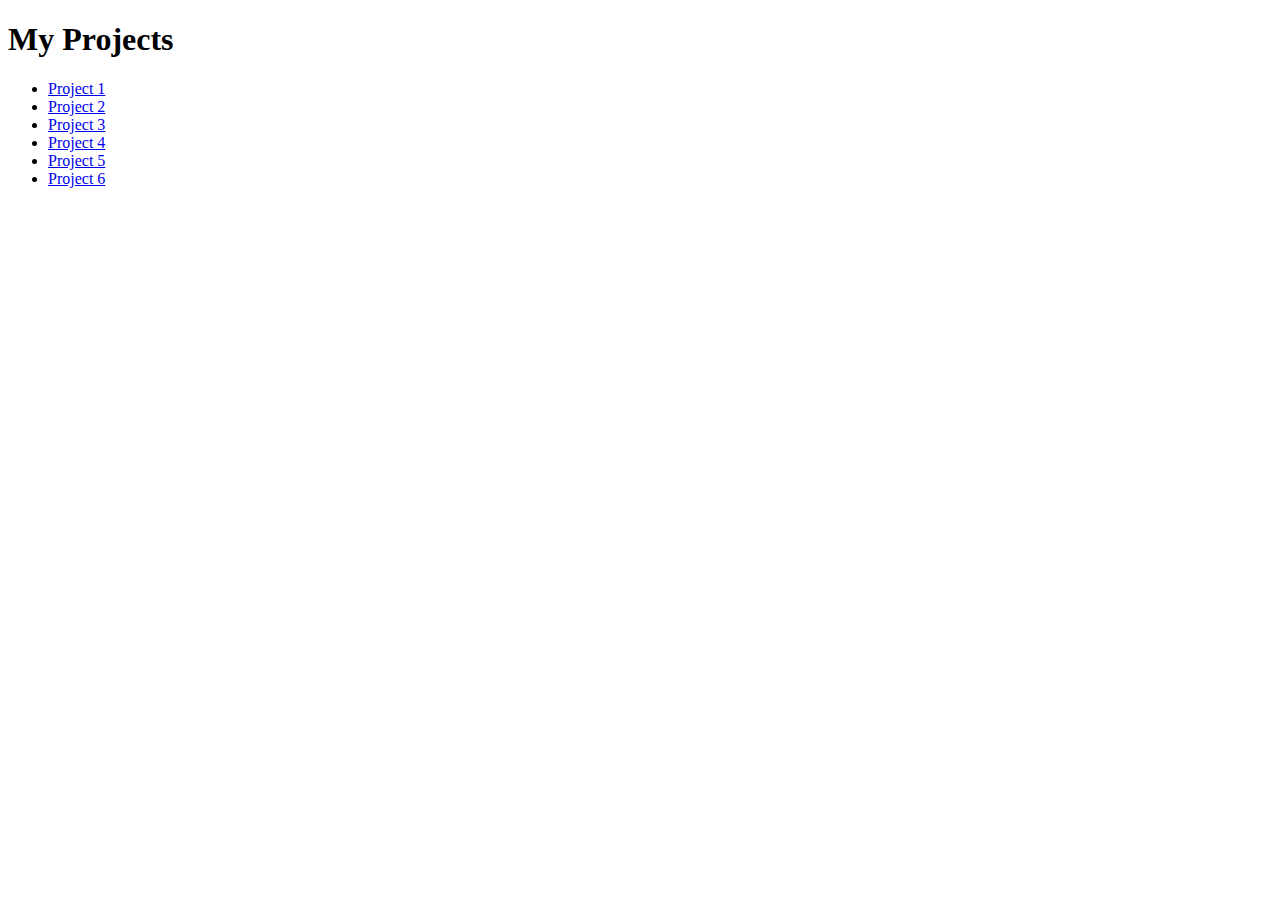
<file: index.html>
<!DOCTYPE html>
<html lang="en">
<head>
    <meta charset="UTF-8">
    <meta name="viewport" content="width=device-width, initial-scale=1.0">
    <title>My Projects</title>
</head>
<body>
    <h1>My Projects</h1>
    <ul>
        <li><a href="Project 1/index.html">Project 1</a></li>
        <li><a href="Project 2/index.html">Project 2</a></li>
        <li><a href="Project 3/index.html">Project 3</a></li>
        <li><a href="Project 4/index.html">Project 4</a></li>
        <li><a href="Project 5/index.html">Project 5</a></li>
        <li><a href="Project 6/index.html">Project 6</a></li>
    </ul>
</body>
</html>
</file>
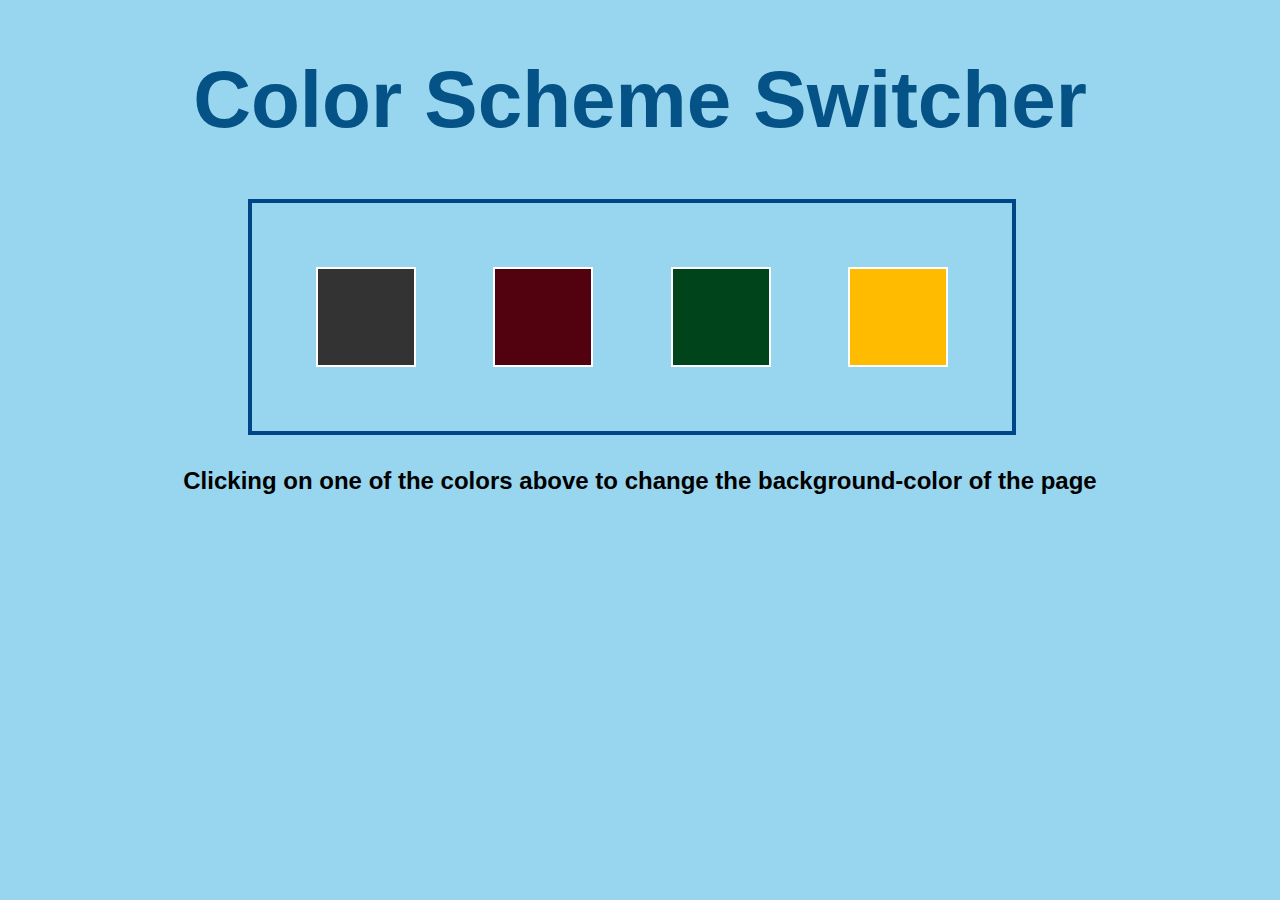
<file: Project 1/index.html>
<!DOCTYPE html>
<html lang="en">
<head>
    <meta charset="UTF-8">
    <meta name="viewport" content="width=device-width, initial-scale=1.0">
    <title>Document</title>
    <style>
        body{
            font-size: 1rem;
            font-family: sans-serif;
            text-align: center;
            background-color: rgb(152, 213, 238);
            
        }
        #container{
            justify-content: space-between;
            display: flex;
            border:4px solid rgb(0, 69, 134);
            padding:4rem;
            width: 50%;
            margin-left: 15rem; 
            margin-bottom: 2rem;
        }
        #grey{
            height: 6rem;
            width: 6rem;
            background-color: rgb(51, 51, 51);
            border: 2px solid rgb(255, 255, 255);
        }
        #pink{
            height: 6rem;
            width: 6rem;
            background-color: rgb(82, 1, 15);
            border: 2px solid rgb(255, 255, 255);
        }
        #blue{
            height: 6rem;
            width: 6rem;
            background-color: rgb(0, 68, 28);
            border: 2px solid rgb(255, 255, 255);
        }
        #yellow{
            height: 6rem;
            width: 6rem;
            background-color: rgb(255, 187, 0);
            border: 2px solid rgb(255, 255, 255);
        }
        h1{
            color:rgb(4, 82, 134);
            font-size: 5rem;
        }
        
    </style>
</head>
<body>
    <h1>Color Scheme Switcher</h1>
    <div id = "container">
        <div id="grey" class="btn"></div>
        <div id="pink" class="btn"></div>
        <div id="blue" class="btn"></div>
        <div id="yellow" class="btn"></div>
    </div>
    <h2> Clicking on one of the colors above to change the background-color of the page</h2>
    <script src="script.js"></script>
</body>
</html>
</file>
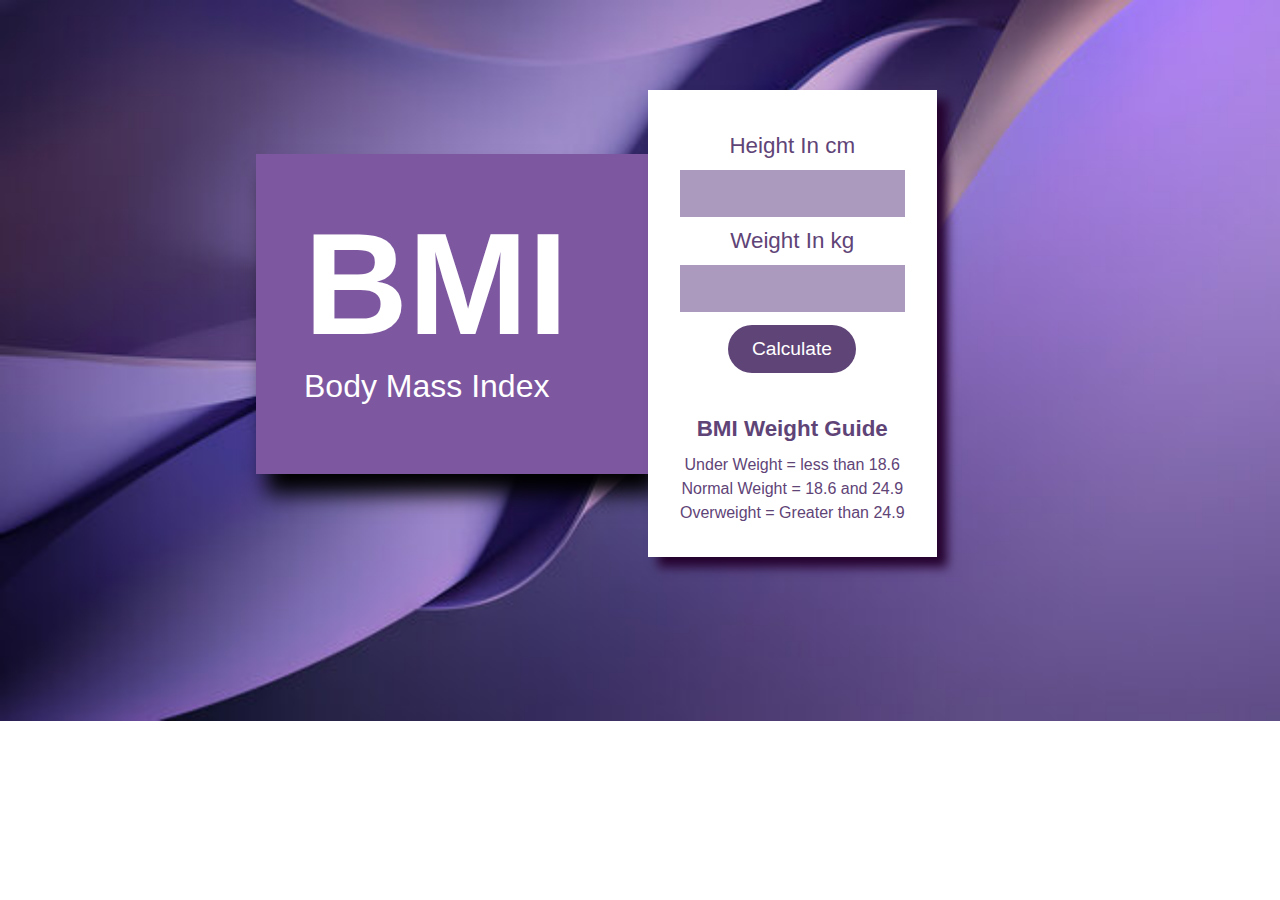
<file: Project 2/index.html>
<!DOCTYPE html>
<html lang="en">
<head>
    <meta charset="UTF-8">
    <meta name="viewport" content="width=device-width, initial-scale=1.0">
    <title>Document</title>
    <link rel="stylesheet" href="style.css">
</head>
<body>
    <div id="left">
        <h1>BMI</h1>
        <p>Body Mass Index</p>
    </div>
    <div id="right">
        <label for="">Height In cm</label>
        <input type="number" id="height">
        <label for="">Weight In kg</label>
        <input type="number" id="weight">
        <a href="">Calculate</a>
        <div id="result"></div>
        <div id="BMI-weight-guide">
            <h4>BMI Weight Guide</h4>
            <p>Under Weight = less than 18.6</p>
            <p>Normal Weight = 18.6 and 24.9</p>
            <p>Overweight = Greater than 24.9</p>
        </div>
    </div>

   <script src="script.js"></script>
</body>
</html>
</file>
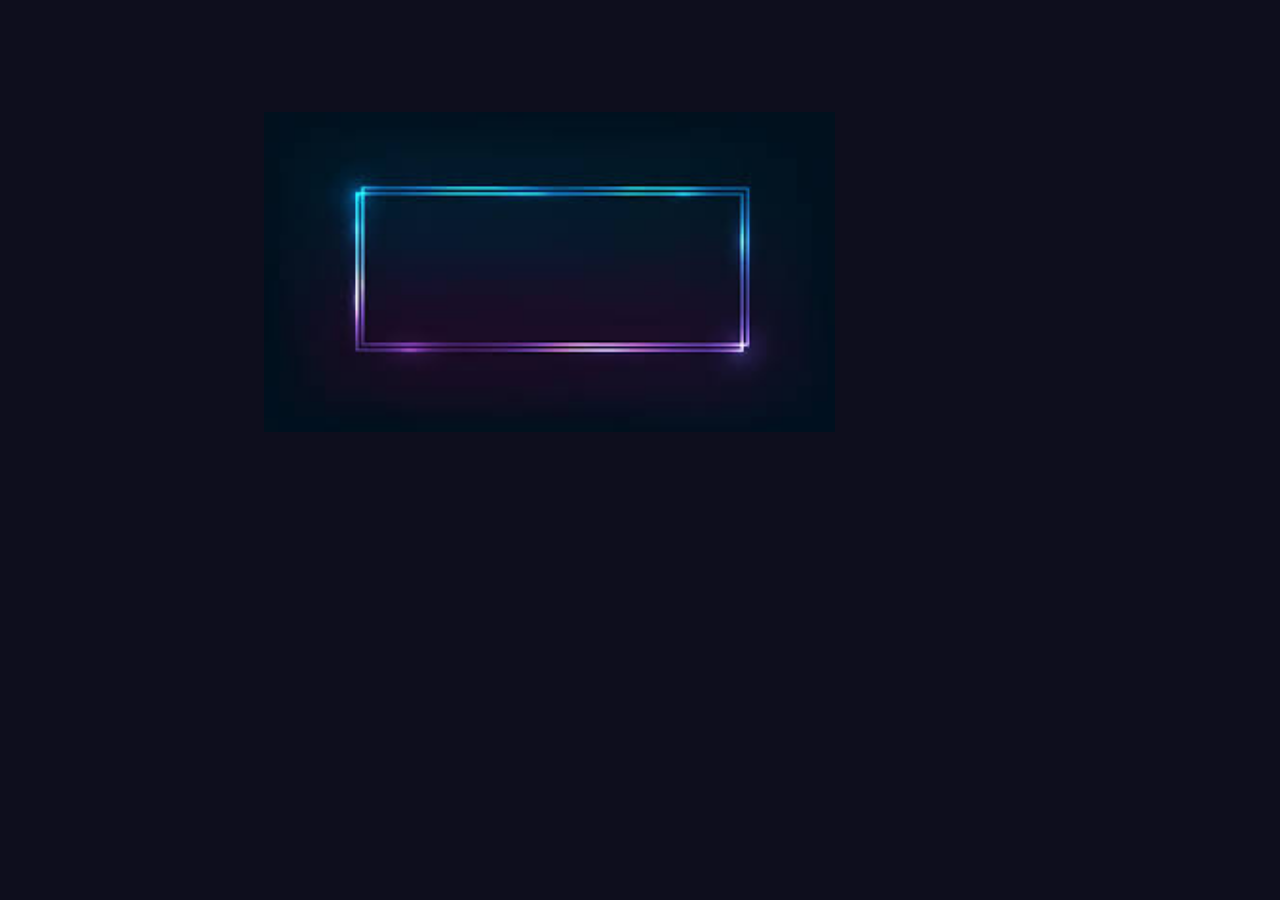
<file: Project 3/index.html>
<!DOCTYPE html>
<html lang="en">
<head>
    <meta charset="UTF-8">
    <meta name="viewport" content="width=device-width, initial-scale=1.0">
    <title>Document</title>
    <link rel="stylesheet" href="style.css">
</head>
<body>
    <div id="clock"></div>
    <script src="script.js"></script>
</body>
</html>
</file>
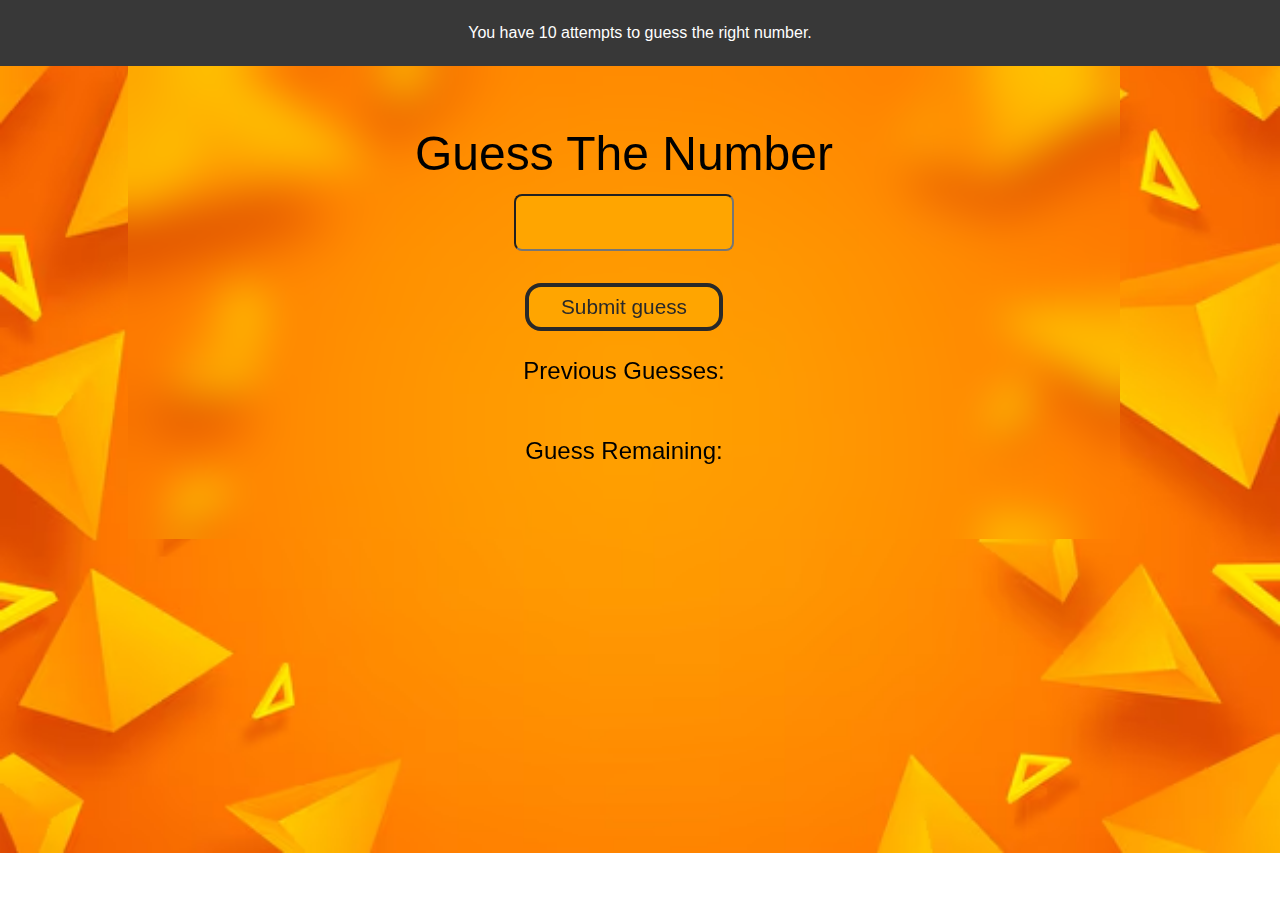
<file: Project 4/index.html>
<!DOCTYPE html>
<html lang="en">
<head>
    <meta charset="UTF-8">
    <meta name="viewport" content="width=device-width, initial-scale=1.0">
    <title>Document</title>
    <link rel="stylesheet" href="style.css">
</head>
<body>
    <p id="bar">You have 10 attempts to guess the right number.</p>
    <div class="guessNum"> 
        <label for="guessField" id="heading">Guess The Number</label>
        <input type="number" id="guessField">
        <input type="submit" id="subt" value="Submit guess">
        <div class="result">
            <p>Previous Guesses: <span id="guesses"></span></p>
            <p>Guess Remaining: <span id="lastResult"></span></p>
            <p class="lowOrHigh"></p>
        </div>
    </div>
    <script src="script.js"></script>
</body>
</html>
</file>
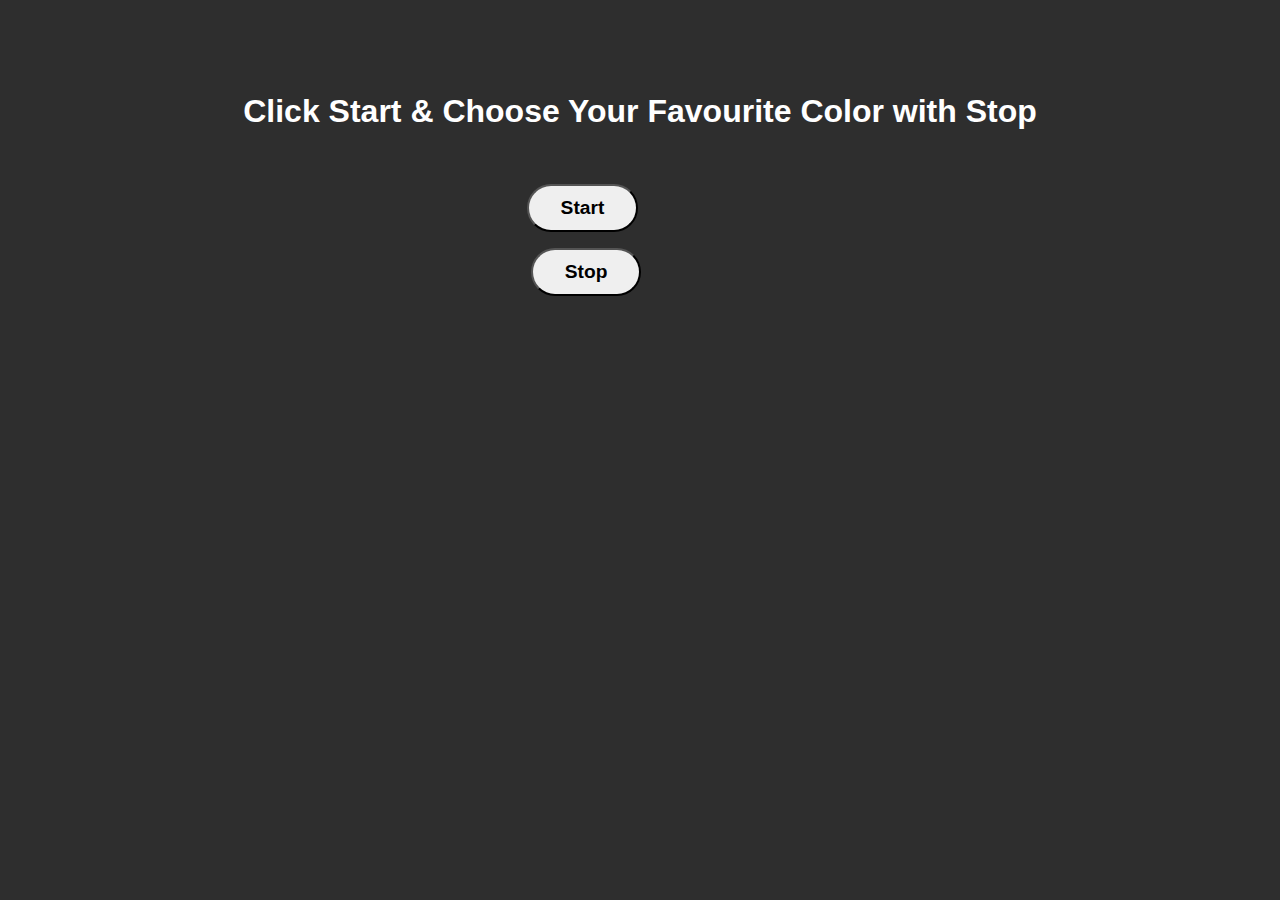
<file: Project 5/index.html>
<!DOCTYPE html>
<html lang="en">
<head>
    <meta charset="UTF-8">
    <meta name="viewport" content="width=device-width, initial-scale=1.0">
    <title>KeyBoard Check</title>
    <link rel="stylesheet" href="style.css">
</head>
<body>
    <div class="main">
        <h1>Click Start & Choose Your Favourite Color with Stop</h1> 
        <button id="start">Start</button>
        <button id="stop">Stop</button>
    </div>
   <script src="script.js"></script>
</body>
</html>
</file>
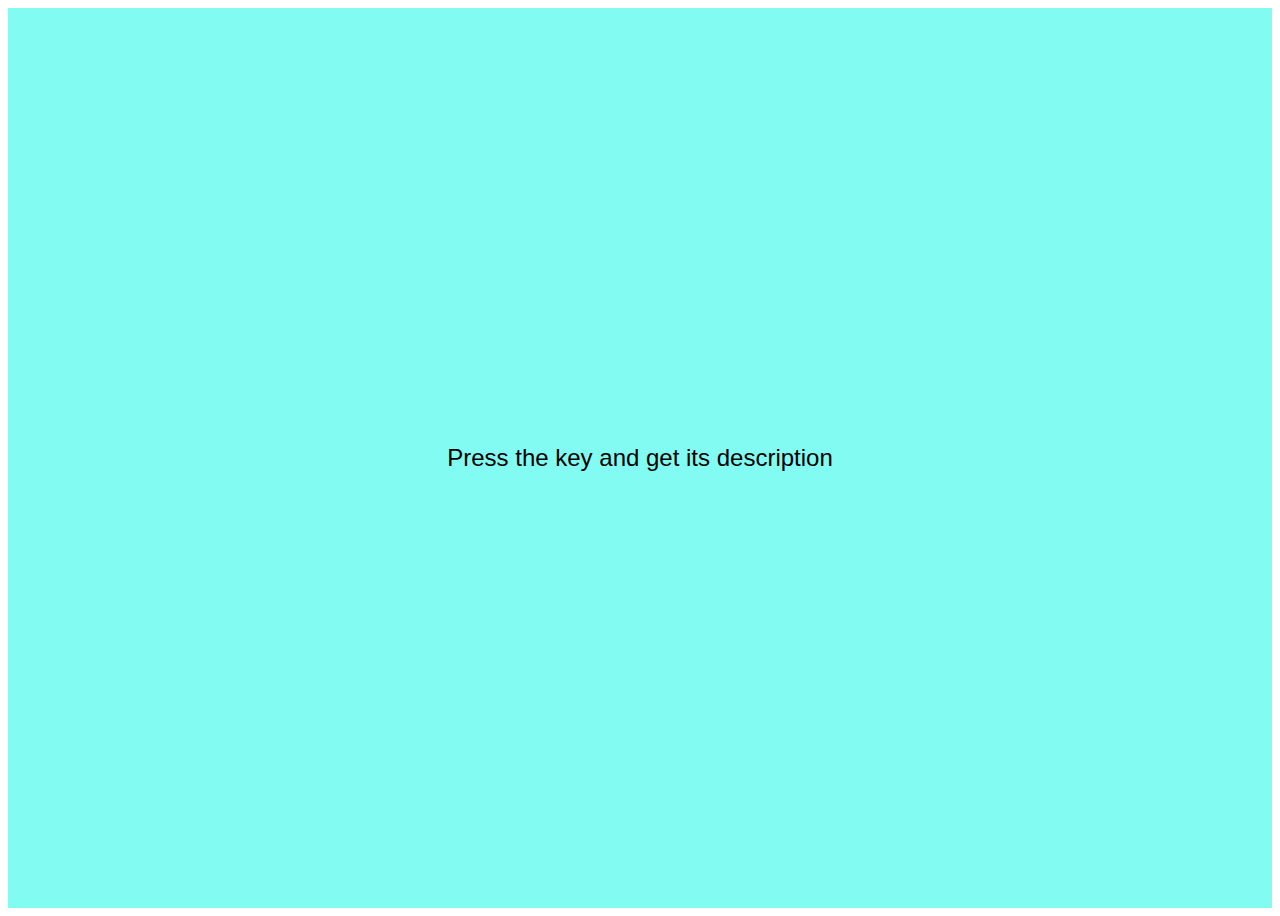
<file: Project 6/index.html>
<!DOCTYPE html>
<html lang="en">
<head>
    <meta charset="UTF-8">
    <meta name="viewport" content="width=device-width, initial-scale=1.0">
    <title>Unlimited Colors</title>
    <link rel="stylesheet" href="style.css">
</head>
<body>
    <div class="project">
        <div id="insert">
            <div class="key">Press the key and get its description</div>
        </div>
    </div>
    <script src="scripts.js"></script>
</body>
</html>
</file>
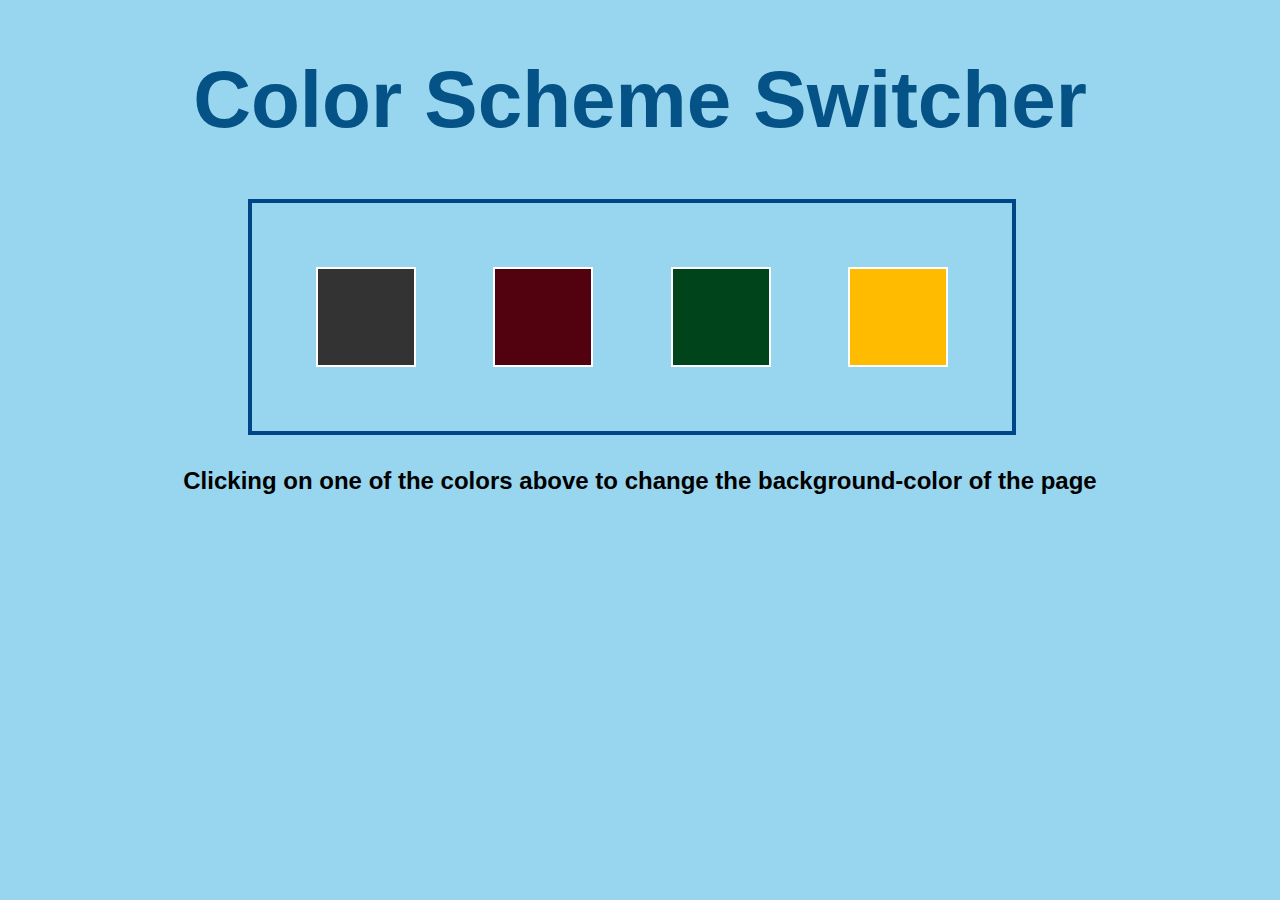
<file: Project1/index.html>
<!DOCTYPE html>
<html lang="en">
<head>
    <meta charset="UTF-8">
    <meta name="viewport" content="width=device-width, initial-scale=1.0">
    <title>Document</title>
    <style>
        body{
            font-size: 1rem;
            font-family: sans-serif;
            text-align: center;
            background-color: rgb(152, 213, 238);
            
        }
        #container{
            justify-content: space-between;
            display: flex;
            border:4px solid rgb(0, 69, 134);
            padding:4rem;
            width: 50%;
            margin-left: 15rem; 
            margin-bottom: 2rem;
        }
        #grey{
            height: 6rem;
            width: 6rem;
            background-color: rgb(51, 51, 51);
            border: 2px solid rgb(255, 255, 255);
        }
        #pink{
            height: 6rem;
            width: 6rem;
            background-color: rgb(82, 1, 15);
            border: 2px solid rgb(255, 255, 255);
        }
        #blue{
            height: 6rem;
            width: 6rem;
            background-color: rgb(0, 68, 28);
            border: 2px solid rgb(255, 255, 255);
        }
        #yellow{
            height: 6rem;
            width: 6rem;
            background-color: rgb(255, 187, 0);
            border: 2px solid rgb(255, 255, 255);
        }
        h1{
            color:rgb(4, 82, 134);
            font-size: 5rem;
        }
        
    </style>
</head>
<body>
    <h1>Color Scheme Switcher</h1>
    <div id = "container">
        <div id="grey" class="btn"></div>
        <div id="pink" class="btn"></div>
        <div id="blue" class="btn"></div>
        <div id="yellow" class="btn"></div>
    </div>
    <h2> Clicking on one of the colors above to change the background-color of the page</h2>
    <script src="script.js"></script>
</body>
</html>
</file>
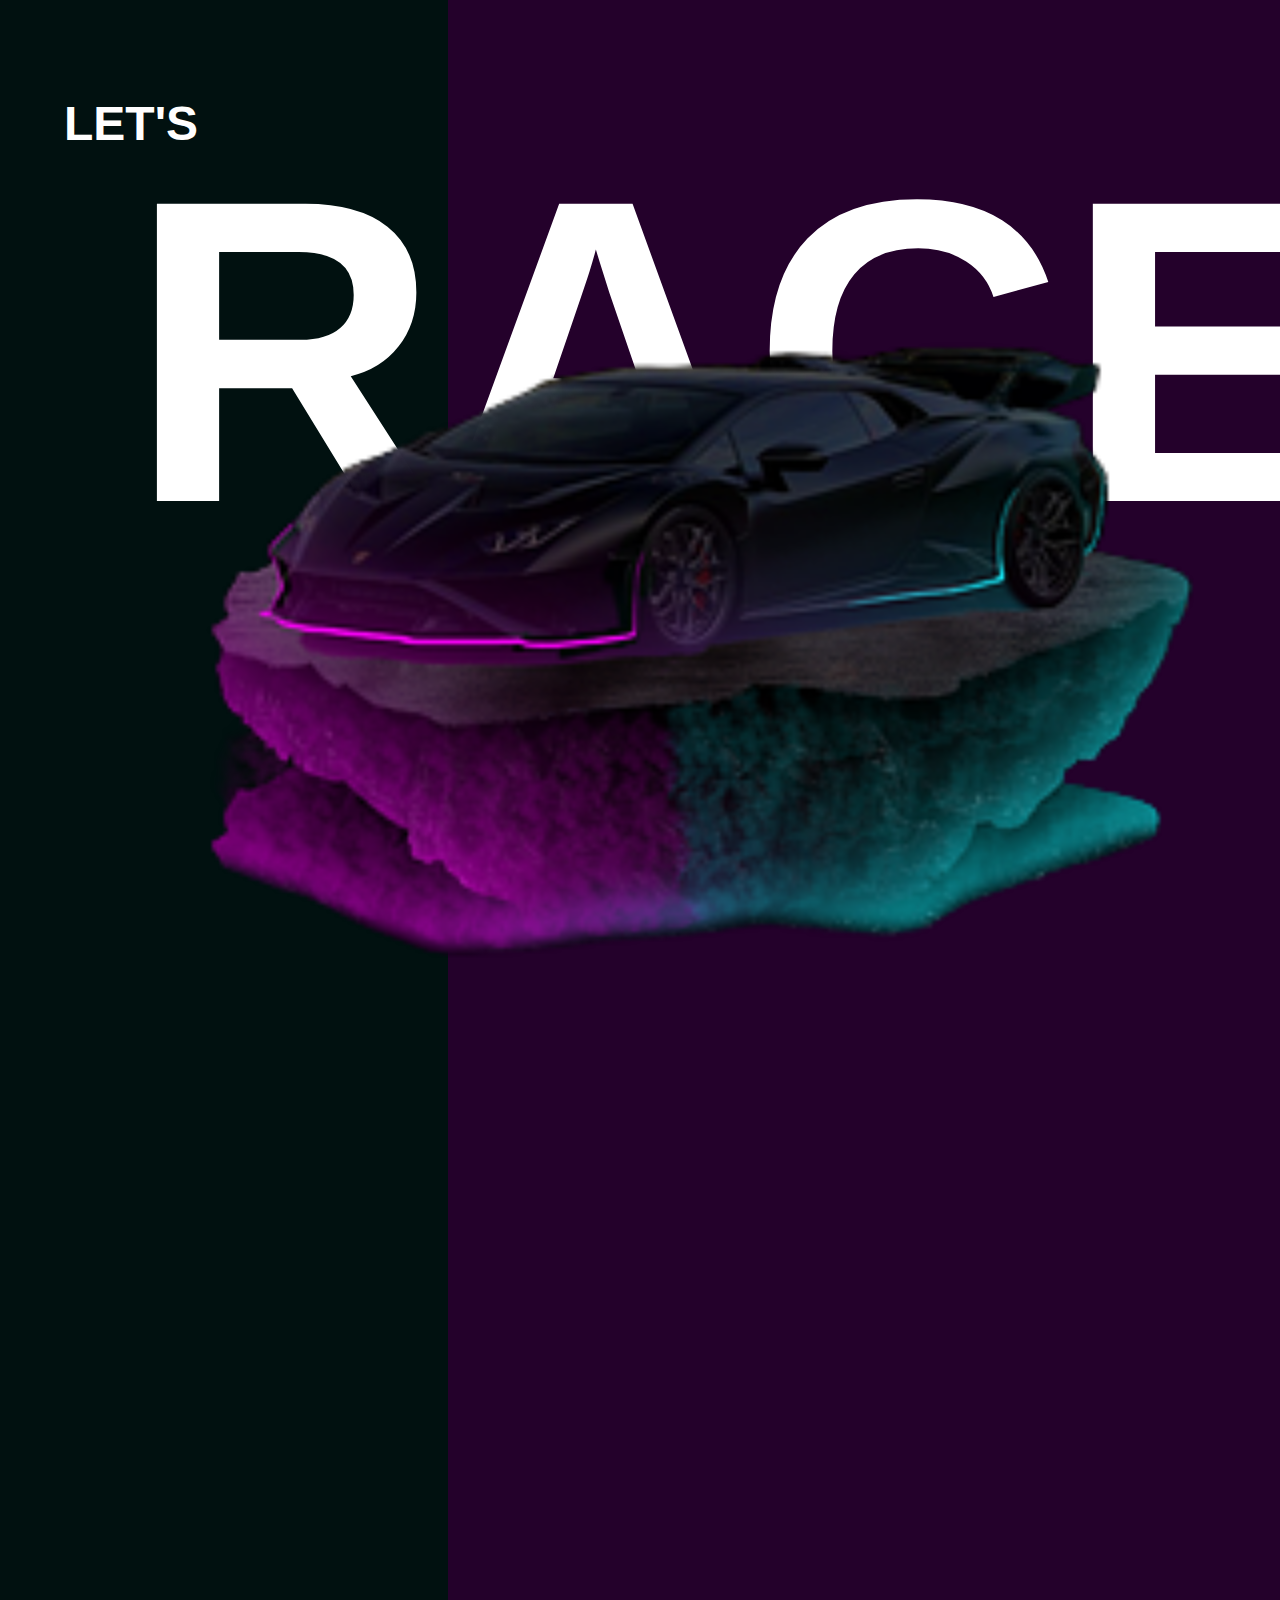
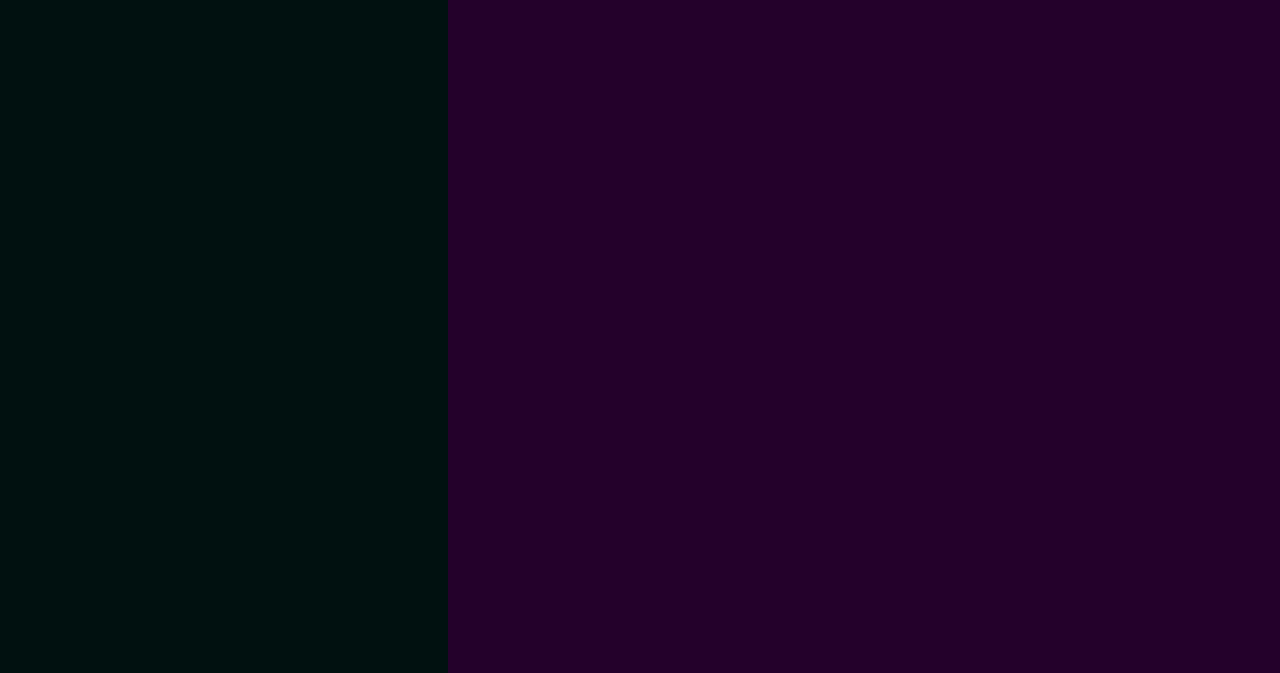
<file: Project 1/black.html>
<!DOCTYPE html>
<html lang="en">
<head>
    <meta charset="UTF-8">
    <meta name="viewport" content="width=device-width, initial-scale=1.0">
    <title>Document</title>
    <style>
        body{
            padding: 0;
            margin:0;
            display: flex; 
            overflow: hidden;
        }
        #left{
            width:35%;
            background-color: rgb(1, 17, 16);
        }
        #right{
            width:65%;
            background-color: rgb(36, 1, 43);
        }
        #blackCar{
            height: 60rem;
            position: relative;
            top:-35vw;
            right:5rem;
        }
        h1{
            font-family: sans-serif;
            padding: 4rem;
            font-size: 3rem;
            color:rgb(255, 255, 255)
        }
        h2{
            font-family:'Lucida Sans', 'Lucida Sans Regular', 'Lucida Grande', 'Lucida Sans Unicode', Geneva, Verdana, sans-serif, 'Gill Sans MT', Calibri, 'Trebuchet MS', sans-serif, 'Arial Narrow', Arial, sans-serif;
            font-size: 27rem;
            color:rgb(255, 255, 255);
            position: relative;
            right:25vw ;
            top:-20vw;
            
        }
    </style>
</head>
<body>
    <div id="left">
        <h1>LET'S</h1>
    </div>
    <div id="right">
        <h2>RACE<img id="blackCar" src="file.png" alt=""></h2>
        
    </div>
</body>
</html>
</file>
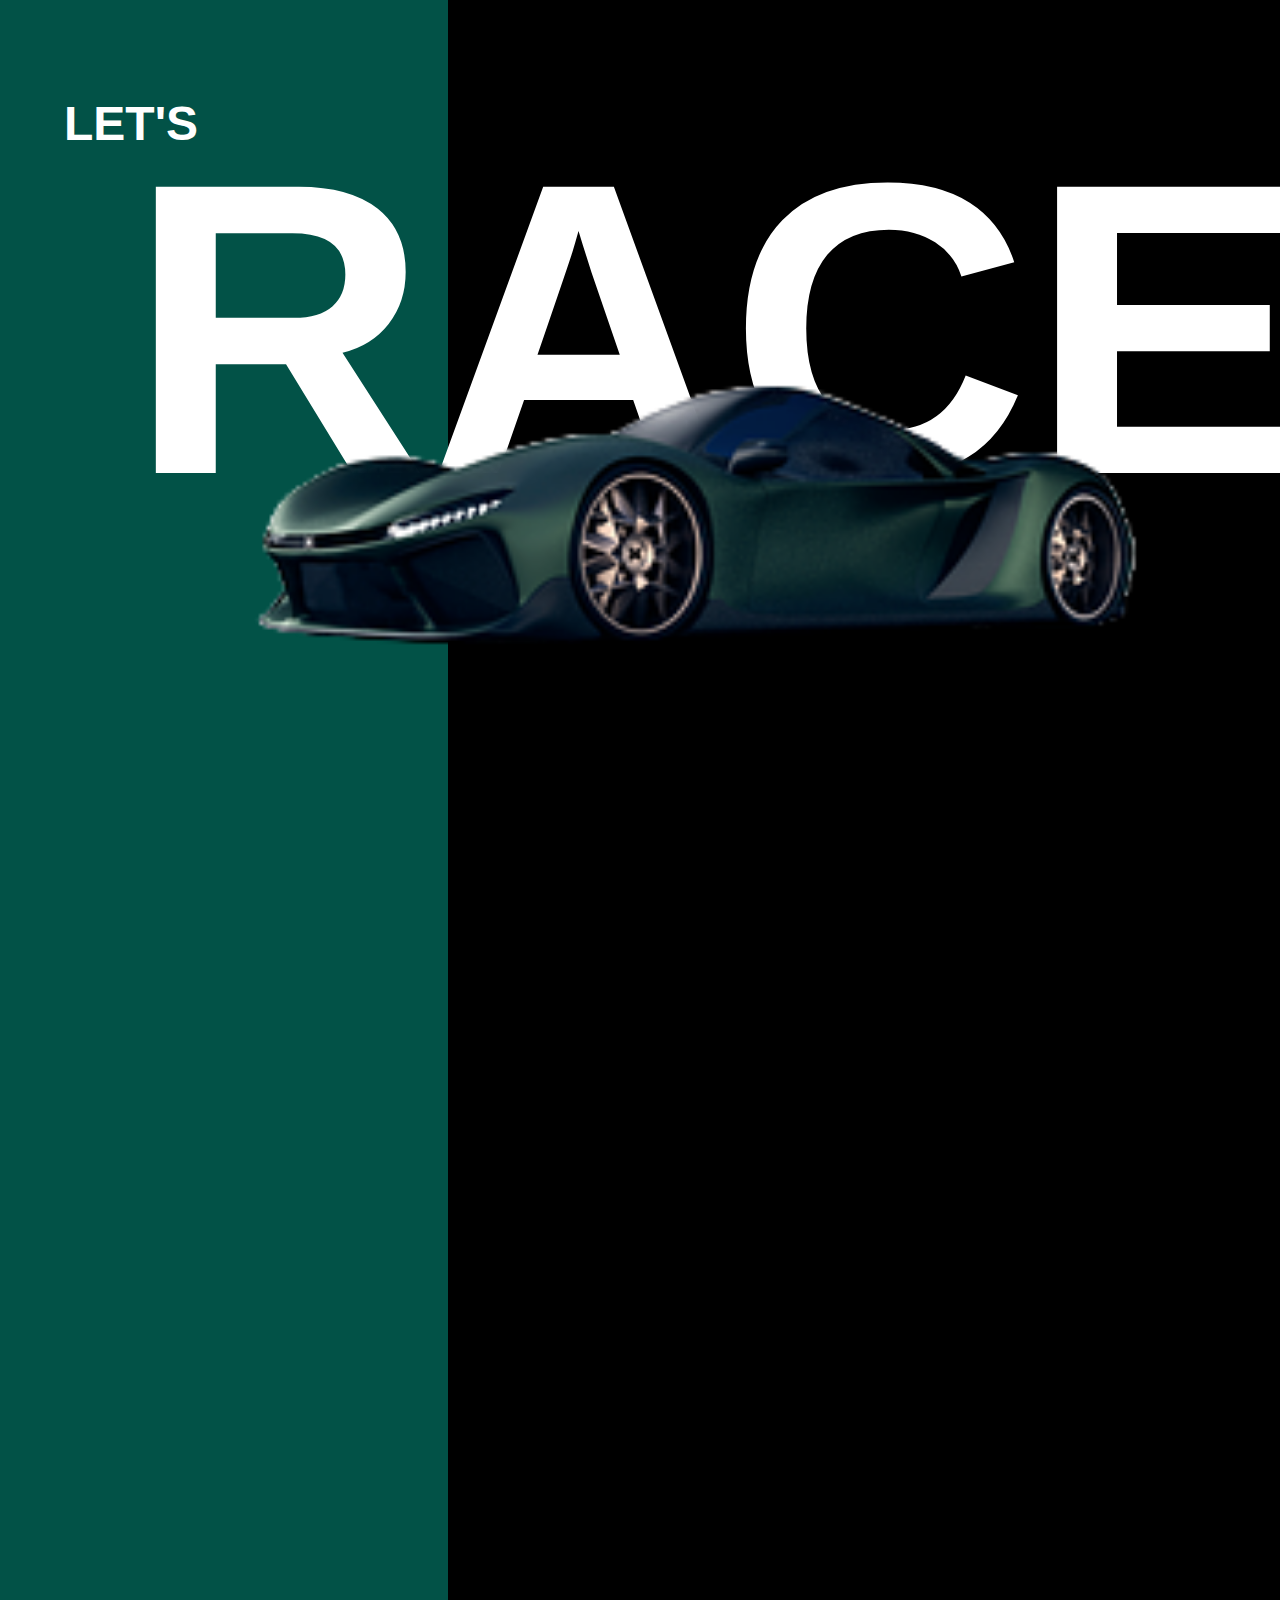
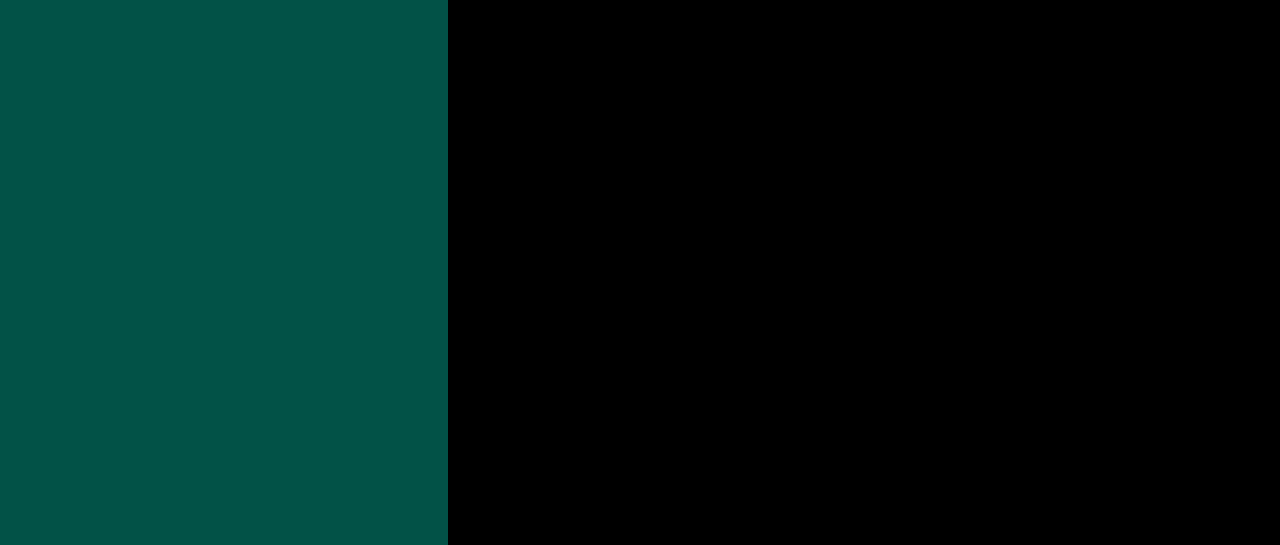
<file: Project 1/green.html>
<!DOCTYPE html>
<html lang="en">
<head>
    <meta charset="UTF-8">
    <meta name="viewport" content="width=device-width, initial-scale=1.0">
    <title>Document</title>
    <style>
        body{
            padding: 0;
            margin:0;
            display: flex; 
            overflow: hidden;
        }
        #left{
            width:35%;
            background-color: rgb(2, 82, 71);
        }
        #right{
            width:65%;
            background-color: rgb(0, 0, 0);
        }
        #blackCar{
            height: 55rem;
            position: relative;
            top:-48vw;
            right: 6rem;
            
        }
        h1{
            font-family: sans-serif;
            padding: 4rem;
            font-size: 3rem;
            color:rgb(255, 255, 255)
        }
        h2{
            font-family:'Lucida Sans', 'Lucida Sans Regular', 'Lucida Grande', 'Lucida Sans Unicode', Geneva, Verdana, sans-serif, 'Gill Sans MT', Calibri, 'Trebuchet MS', sans-serif, 'Arial Narrow', Arial, sans-serif;
            font-size: 26rem;
            color:rgb(255, 255, 255);
            position: relative;
            right:25vw ;
            top:-20vw;
            
        }
    </style>
</head>
<body>
    <div id="left">
        <h1>LET'S</h1>
    </div>
    <div id="right">
        <h2>RACE<img id="blackCar" src="greencar.png" alt=""></h2>
        
    </div>
</body>
</html>
</file>
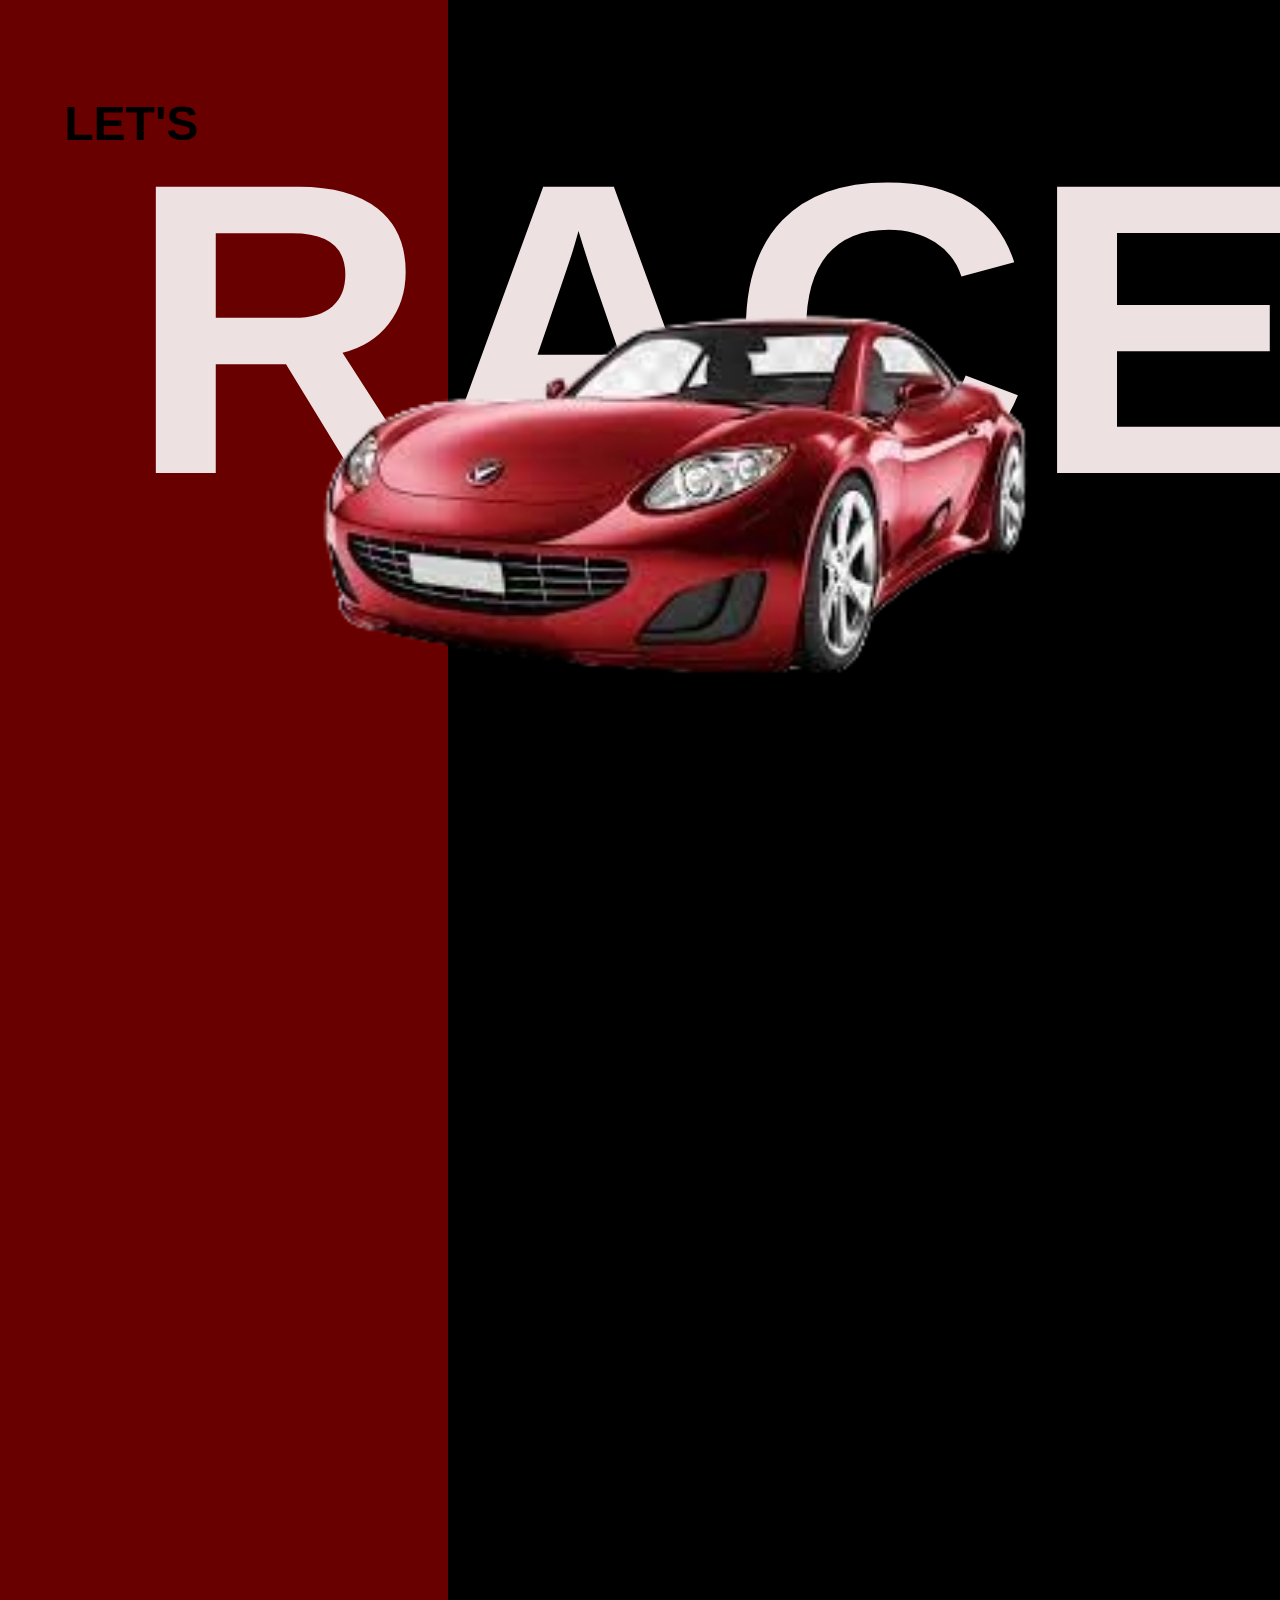
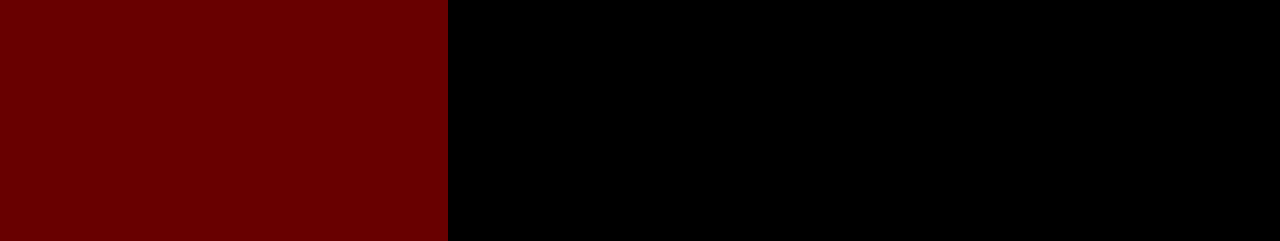
<file: Project 1/red.html>
<!DOCTYPE html>
<html lang="en">
<head>
    <meta charset="UTF-8">
    <meta name="viewport" content="width=device-width, initial-scale=1.0">
    <title>Document</title>
    <style>
        body{
            padding: 0;
            margin:0;
            display: flex; 
            overflow: hidden;
        }
        #left{
            width:35%;
            background-color: rgb(104, 0, 0);
        }
        #right{
            width:65%;
            background-color: rgb(0, 0, 0);
        }
        #blackCar{
            height: 36rem;
            position: relative;
            top:-29vw;
            left:13vw;
            
        }
        h1{
            font-family: sans-serif;
            padding: 4rem;
            font-size: 3rem;
            color:rgb(0, 0, 0)
        }
        h2{
            font-family:'Lucida Sans', 'Lucida Sans Regular', 'Lucida Grande', 'Lucida Sans Unicode', Geneva, Verdana, sans-serif, 'Gill Sans MT', Calibri, 'Trebuchet MS', sans-serif, 'Arial Narrow', Arial, sans-serif;
            font-size: 26rem;
            color:rgb(238, 225, 225);
            position: relative;
            right:25vw ;
            top:-20vw;
            
        }
    </style>
</head>
<body>
    <div id="left">
        <h1>LET'S</h1>
    </div>
    <div id="right">
        <h2>RACE<img id="blackCar" src="redcar.png" alt=""></h2>
        
    </div>
</body>
</html>
</file>
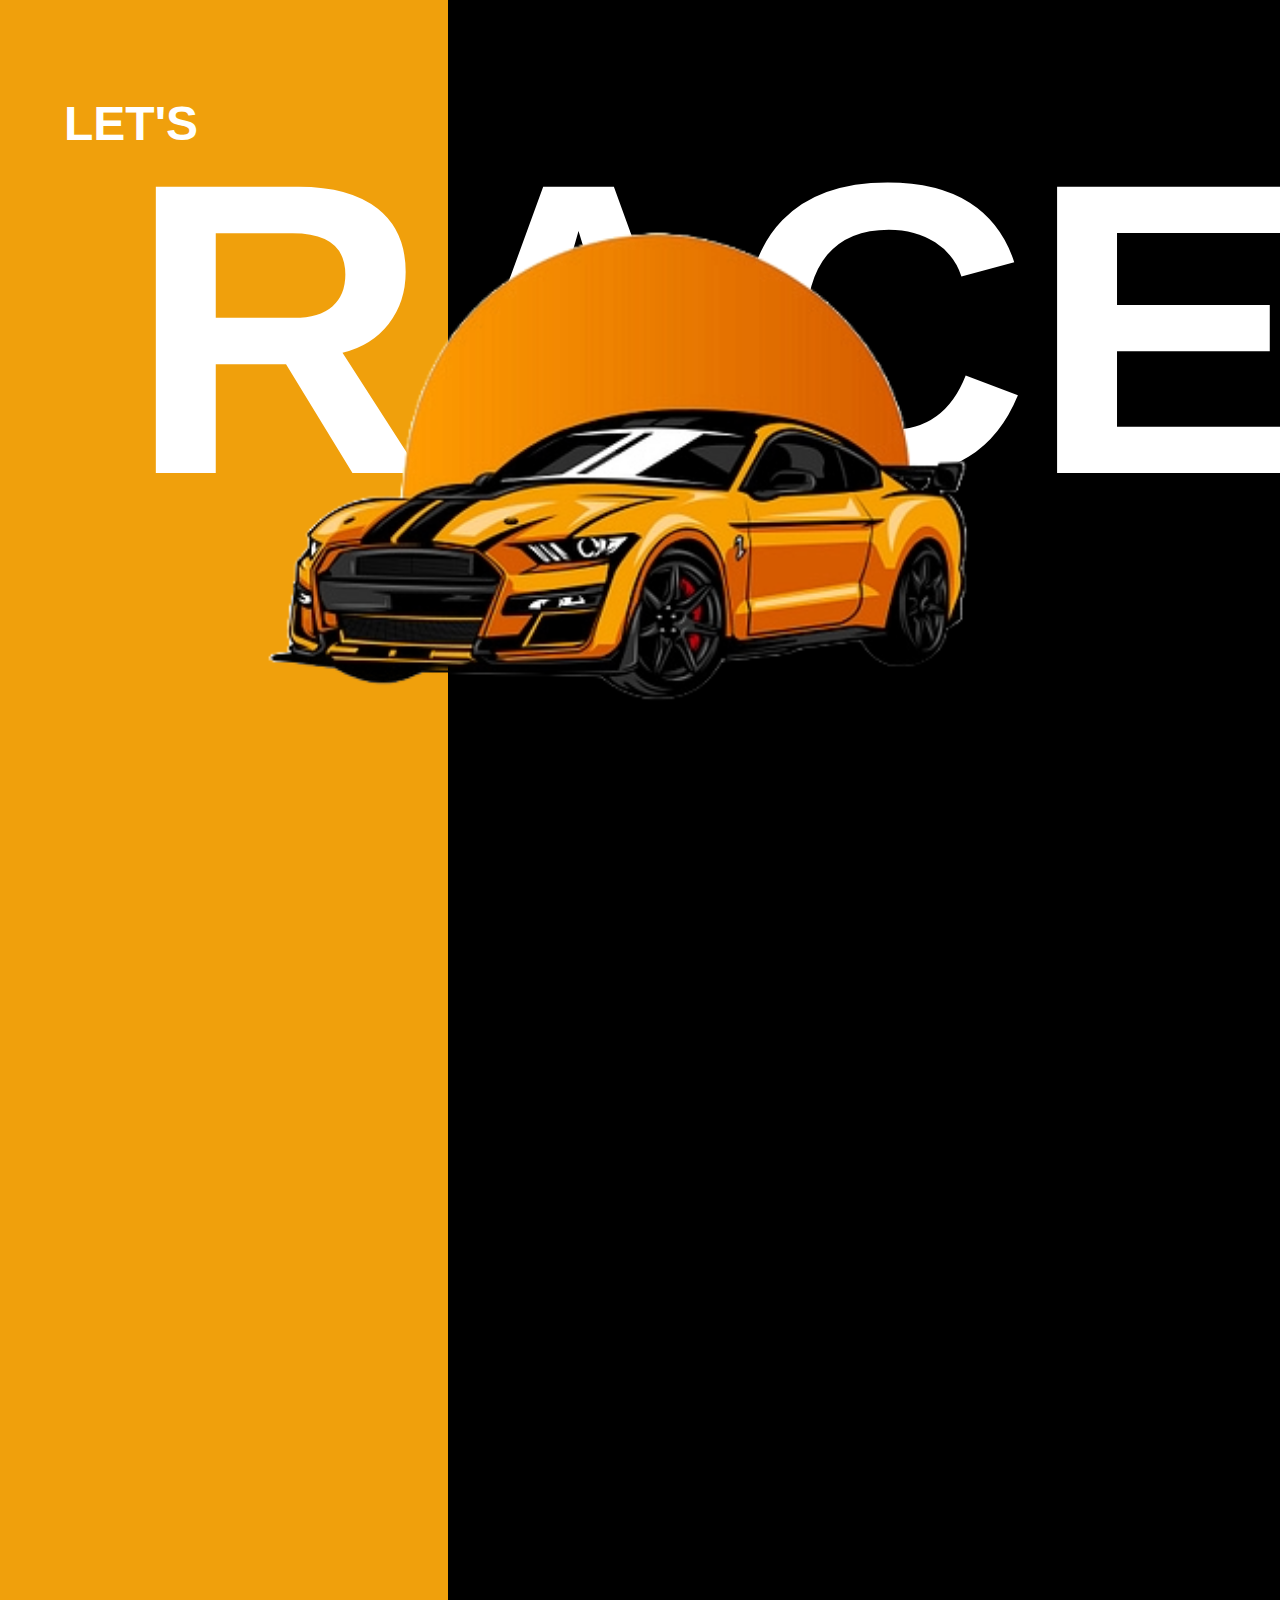
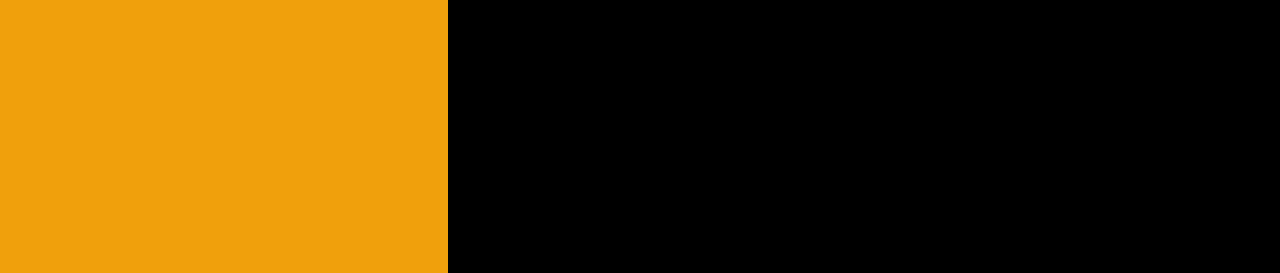
<file: Project 1/yellow.html>
<!DOCTYPE html>
<html lang="en">
<head>
    <meta charset="UTF-8">
    <meta name="viewport" content="width=device-width, initial-scale=1.0">
    <title>Document</title>
    <style>
        body{
            padding: 0;
            margin:0;
            display: flex; 
            overflow: hidden;
        }
        #left{
            width:35%;
            background-color: rgb(240, 160, 12);
        }
        #right{
            width:65%;
            background-color: rgb(0, 0, 0);
        }
        #blackCar{
            height: 38rem;
            position: relative;
            top:-30vw;
            left:5rem;
            
        }
        h1{
            font-family: sans-serif;
            padding: 4rem;
            font-size: 3rem;
            color:rgb(255, 255, 255)
        }
        h2{
            font-family:'Lucida Sans', 'Lucida Sans Regular', 'Lucida Grande', 'Lucida Sans Unicode', Geneva, Verdana, sans-serif, 'Gill Sans MT', Calibri, 'Trebuchet MS', sans-serif, 'Arial Narrow', Arial, sans-serif;
            font-size: 26rem;
            color:rgb(255, 255, 255);
            position: relative;
            right:25vw ;
            top:-20vw;
            
        }
    </style>
</head>
<body>
    <div id="left">
        <h1>LET'S</h1>
    </div>
    <div id="right">
        <h2>RACE<img id="blackCar" src="yellowcar.png" alt=""></h2>
        
    </div>
</body>
</html>
</file>
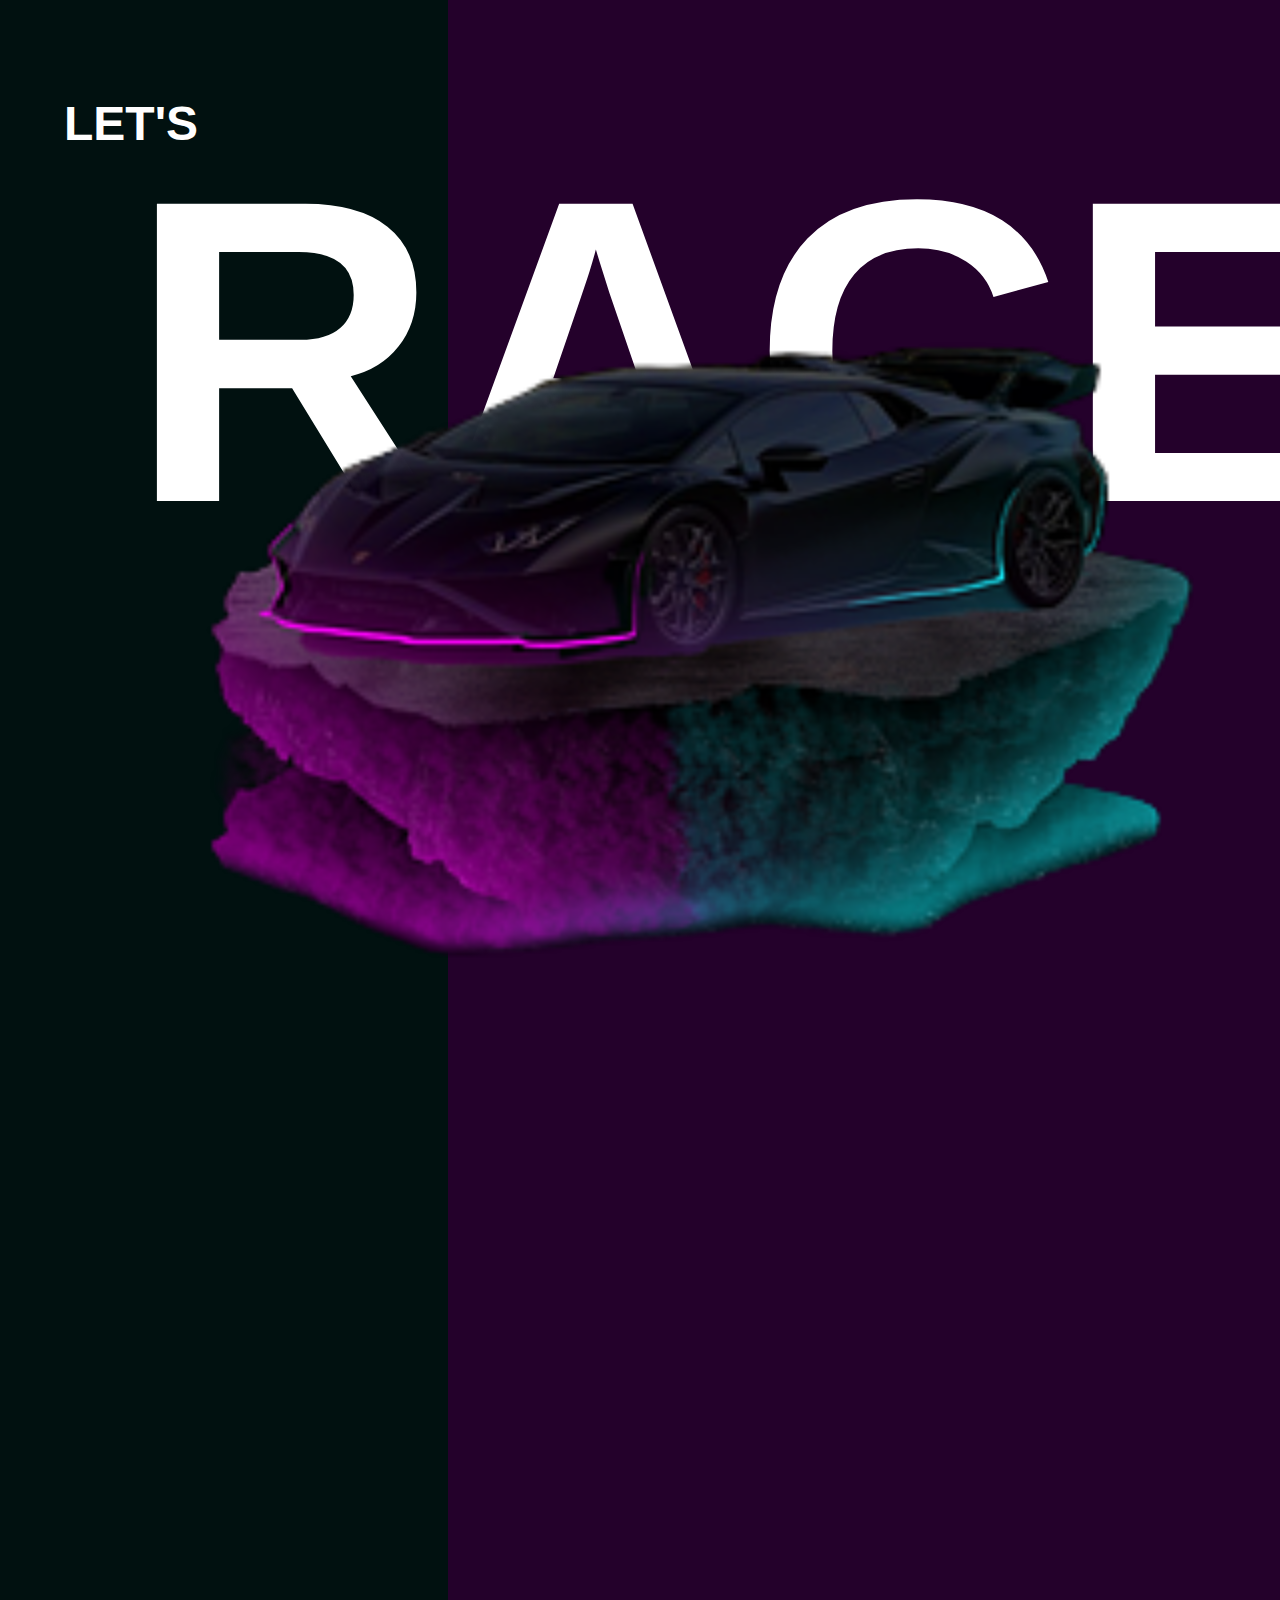
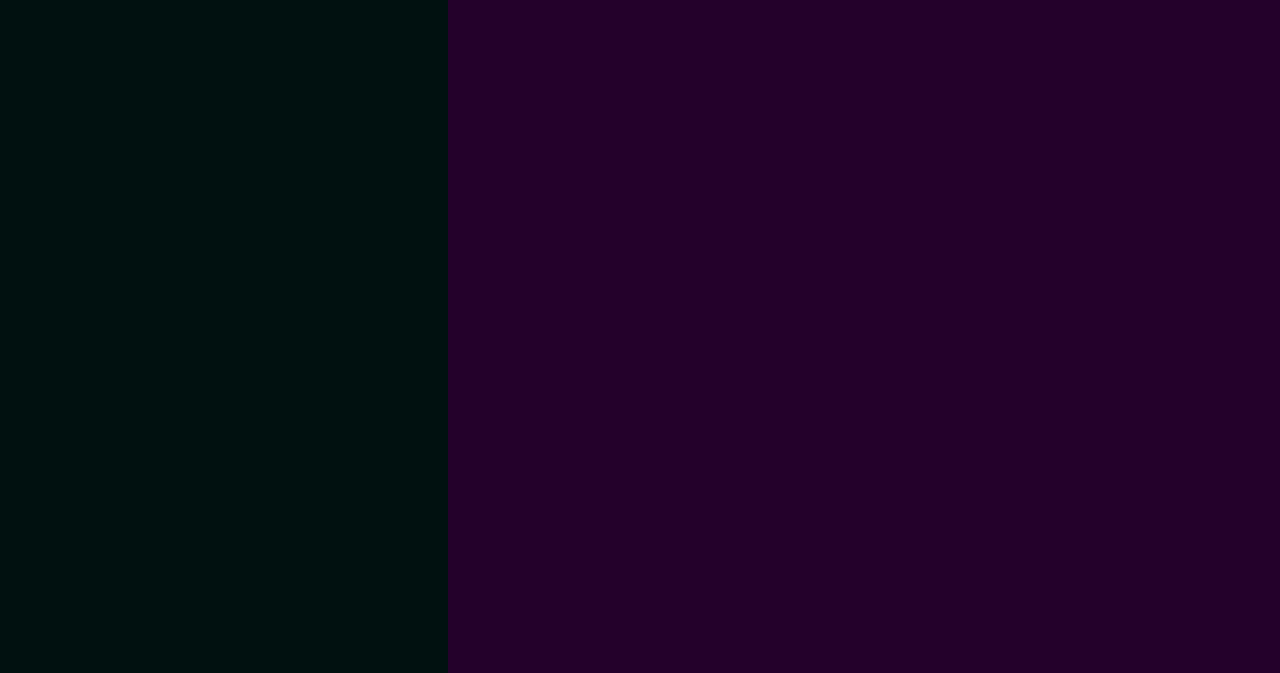
<file: Project1/black.html>
<!DOCTYPE html>
<html lang="en">
<head>
    <meta charset="UTF-8">
    <meta name="viewport" content="width=device-width, initial-scale=1.0">
    <title>Document</title>
    <style>
        body{
            padding: 0;
            margin:0;
            display: flex; 
            overflow: hidden;
        }
        #left{
            width:35%;
            background-color: rgb(1, 17, 16);
        }
        #right{
            width:65%;
            background-color: rgb(36, 1, 43);
        }
        #blackCar{
            height: 60rem;
            position: relative;
            top:-35vw;
            right:5rem;
        }
        h1{
            font-family: sans-serif;
            padding: 4rem;
            font-size: 3rem;
            color:rgb(255, 255, 255)
        }
        h2{
            font-family:'Lucida Sans', 'Lucida Sans Regular', 'Lucida Grande', 'Lucida Sans Unicode', Geneva, Verdana, sans-serif, 'Gill Sans MT', Calibri, 'Trebuchet MS', sans-serif, 'Arial Narrow', Arial, sans-serif;
            font-size: 27rem;
            color:rgb(255, 255, 255);
            position: relative;
            right:25vw ;
            top:-20vw;
            
        }
    </style>
</head>
<body>
    <div id="left">
        <h1>LET'S</h1>
    </div>
    <div id="right">
        <h2>RACE<img id="blackCar" src="file.png" alt=""></h2>
        
    </div>
</body>
</html>
</file>
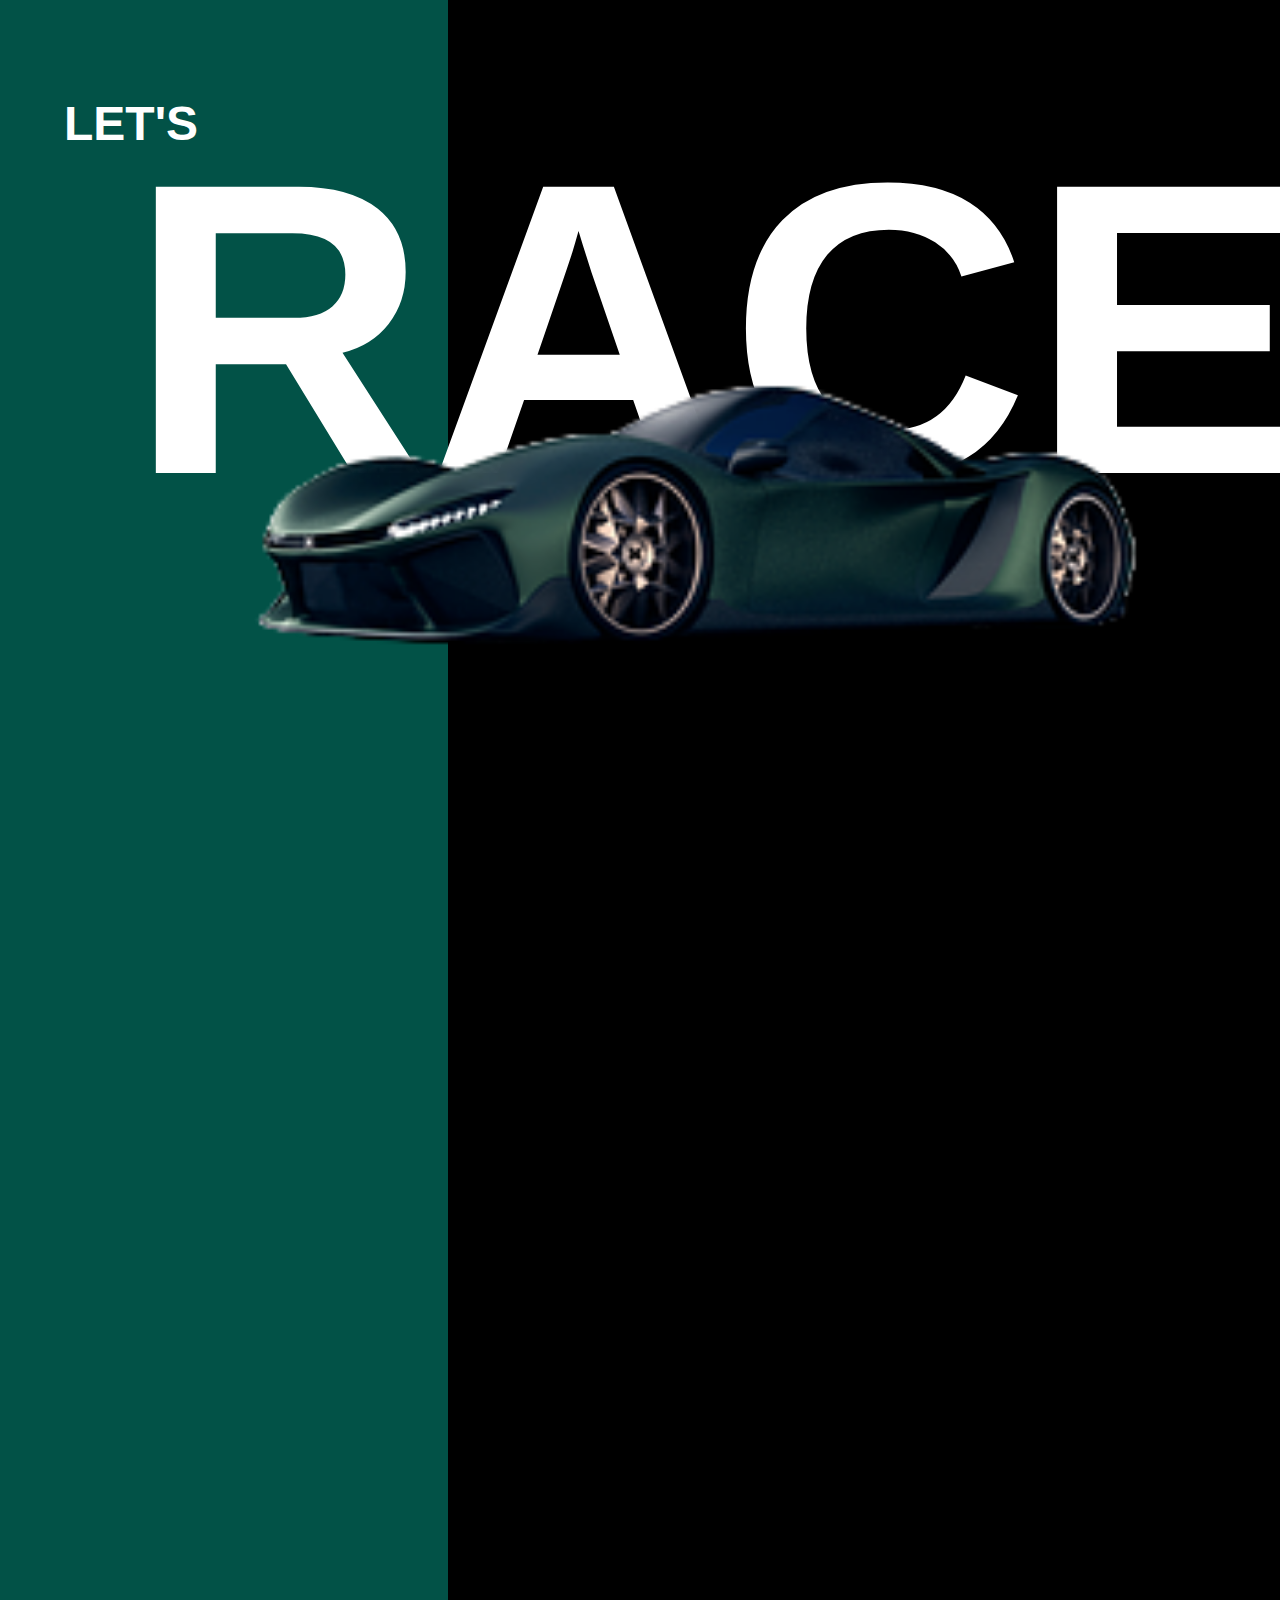
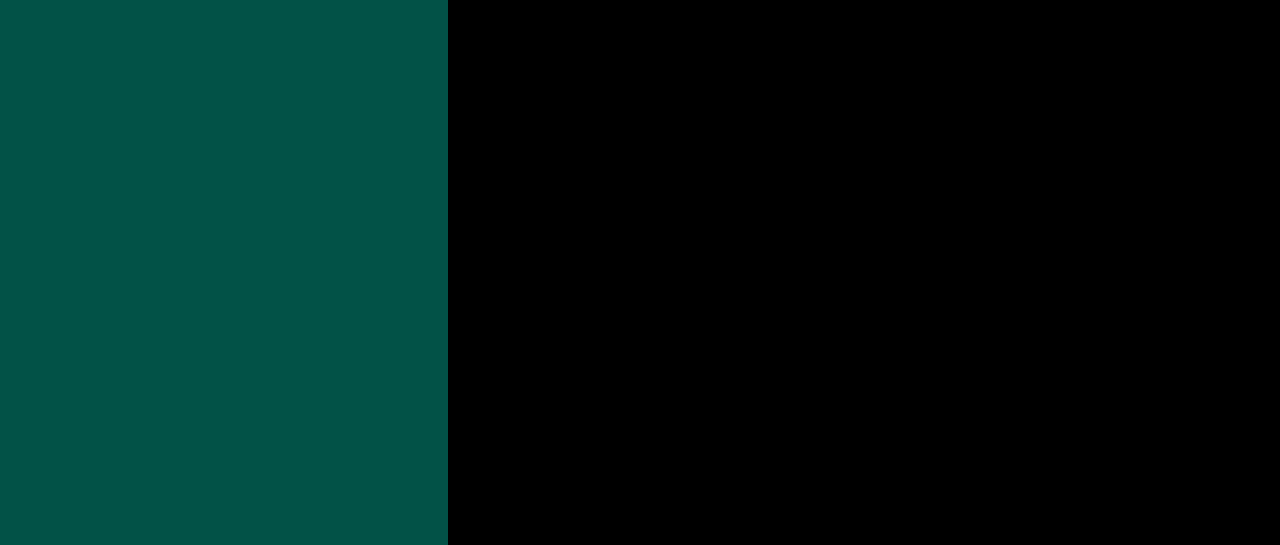
<file: Project1/green.html>
<!DOCTYPE html>
<html lang="en">
<head>
    <meta charset="UTF-8">
    <meta name="viewport" content="width=device-width, initial-scale=1.0">
    <title>Document</title>
    <style>
        body{
            padding: 0;
            margin:0;
            display: flex; 
            overflow: hidden;
        }
        #left{
            width:35%;
            background-color: rgb(2, 82, 71);
        }
        #right{
            width:65%;
            background-color: rgb(0, 0, 0);
        }
        #blackCar{
            height: 55rem;
            position: relative;
            top:-48vw;
            right: 6rem;
            
        }
        h1{
            font-family: sans-serif;
            padding: 4rem;
            font-size: 3rem;
            color:rgb(255, 255, 255)
        }
        h2{
            font-family:'Lucida Sans', 'Lucida Sans Regular', 'Lucida Grande', 'Lucida Sans Unicode', Geneva, Verdana, sans-serif, 'Gill Sans MT', Calibri, 'Trebuchet MS', sans-serif, 'Arial Narrow', Arial, sans-serif;
            font-size: 26rem;
            color:rgb(255, 255, 255);
            position: relative;
            right:25vw ;
            top:-20vw;
            
        }
    </style>
</head>
<body>
    <div id="left">
        <h1>LET'S</h1>
    </div>
    <div id="right">
        <h2>RACE<img id="blackCar" src="greencar.png" alt=""></h2>
        
    </div>
</body>
</html>
</file>
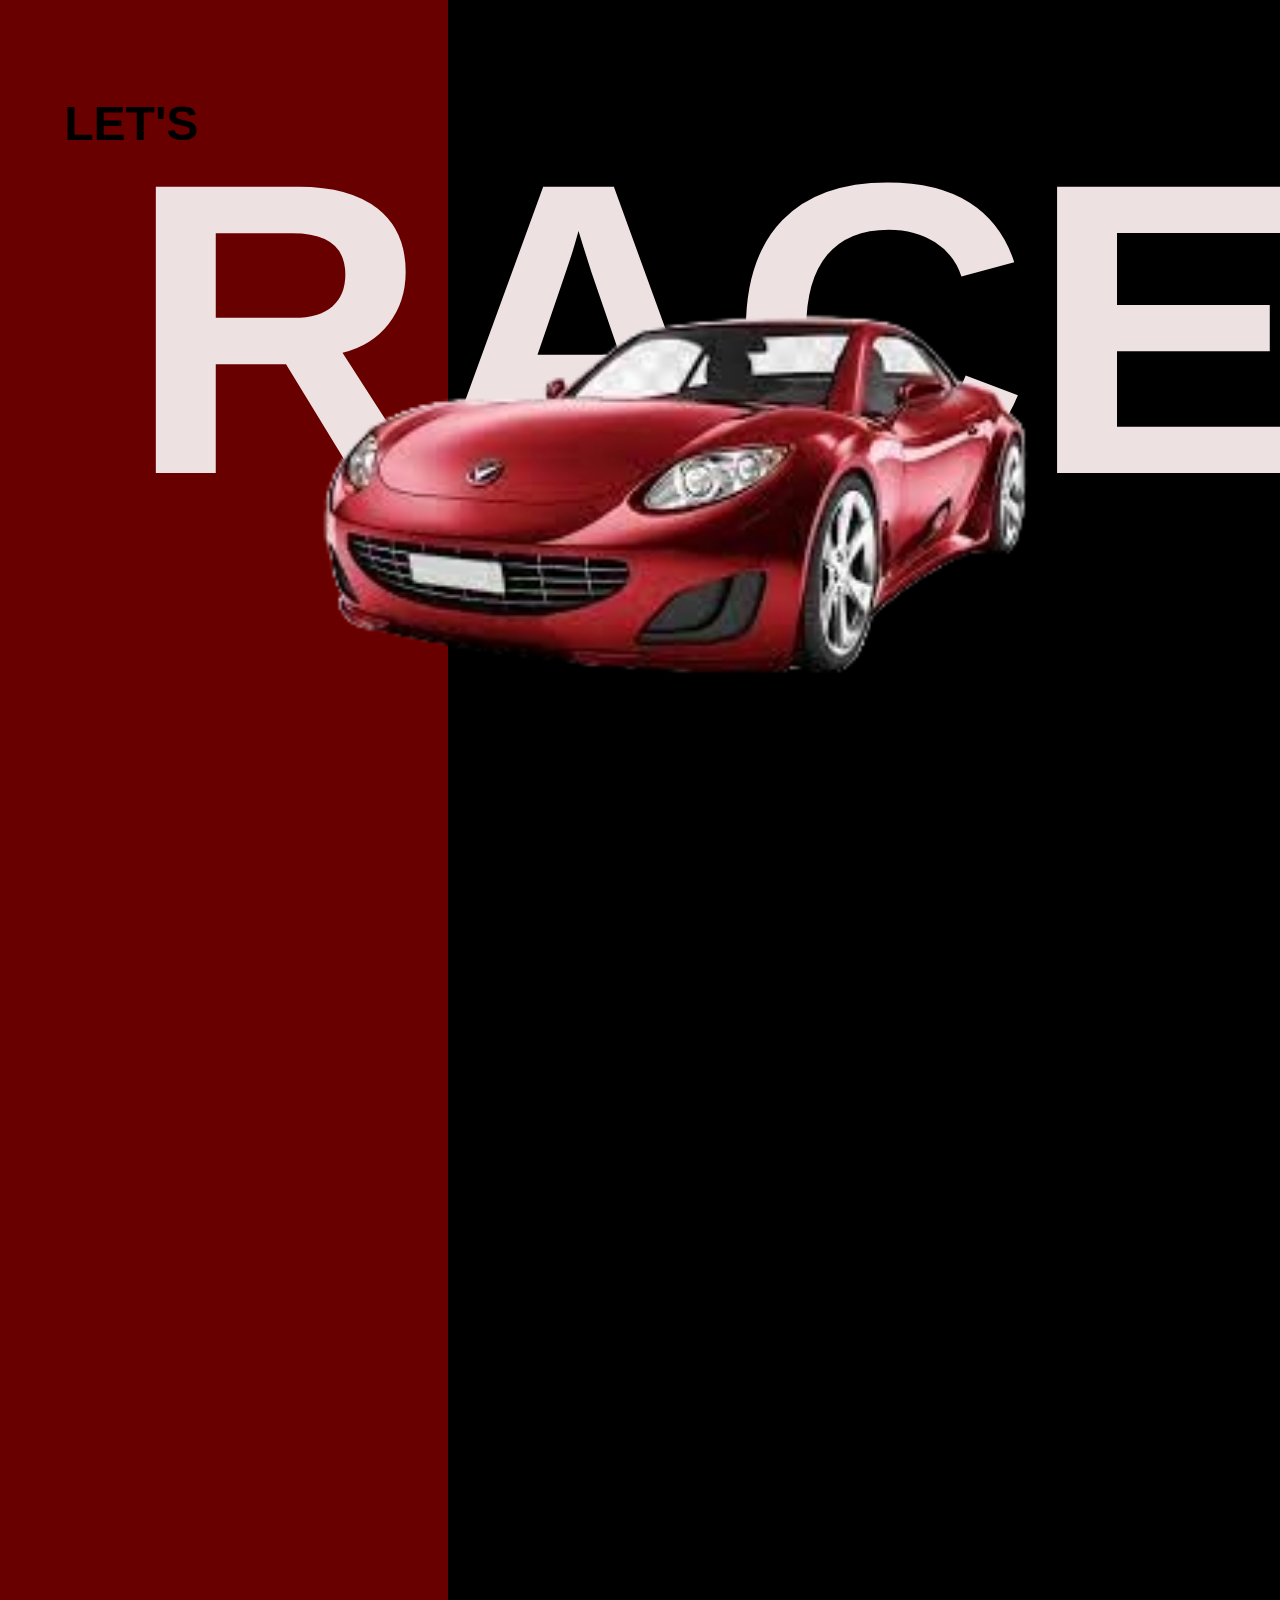
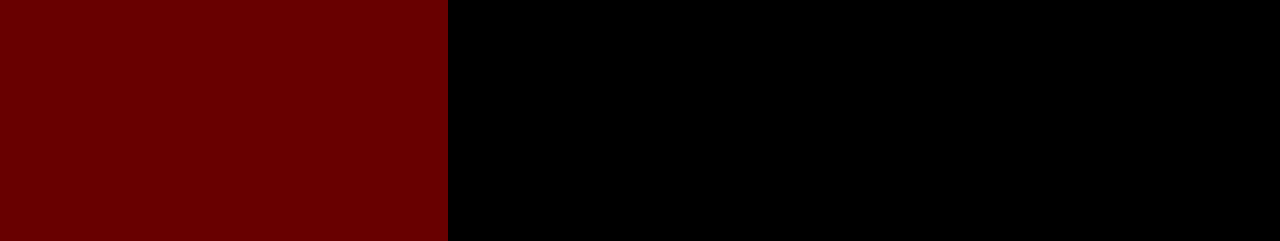
<file: Project1/red.html>
<!DOCTYPE html>
<html lang="en">
<head>
    <meta charset="UTF-8">
    <meta name="viewport" content="width=device-width, initial-scale=1.0">
    <title>Document</title>
    <style>
        body{
            padding: 0;
            margin:0;
            display: flex; 
            overflow: hidden;
        }
        #left{
            width:35%;
            background-color: rgb(104, 0, 0);
        }
        #right{
            width:65%;
            background-color: rgb(0, 0, 0);
        }
        #blackCar{
            height: 36rem;
            position: relative;
            top:-29vw;
            left:13vw;
            
        }
        h1{
            font-family: sans-serif;
            padding: 4rem;
            font-size: 3rem;
            color:rgb(0, 0, 0)
        }
        h2{
            font-family:'Lucida Sans', 'Lucida Sans Regular', 'Lucida Grande', 'Lucida Sans Unicode', Geneva, Verdana, sans-serif, 'Gill Sans MT', Calibri, 'Trebuchet MS', sans-serif, 'Arial Narrow', Arial, sans-serif;
            font-size: 26rem;
            color:rgb(238, 225, 225);
            position: relative;
            right:25vw ;
            top:-20vw;
            
        }
    </style>
</head>
<body>
    <div id="left">
        <h1>LET'S</h1>
    </div>
    <div id="right">
        <h2>RACE<img id="blackCar" src="redcar.png" alt=""></h2>
        
    </div>
</body>
</html>
</file>
<file: Project 2/style.css>
*{padding:0;
margin: 0;}
body{
    background-image: url(backimage.jpg);
    background-repeat: no-repeat;
    background-size: cover;
    display: flex;
    font-family: sans-serif;
}
#left{
    background-color: rgb(125, 87, 160);
    color:white;
    font-size: 2rem;
    padding: 3rem;
    padding-right: 5rem;
    position: relative;
    top:12vw;
    left:20vw;
    height: 14rem;
    box-shadow: 10px 20px 20px 0 black;
    animation: animationX 1s ease-in-out alternate;
}
@keyframes animationX{
    from{
        left:0%;
    }
    to{
        left:20%;
    }
}
#left h1{
    font-size:9rem;
}
#right{
    background-color: white;
    display: grid;
    position: relative;
    top:7vw;
    left:20vw;
    padding: 2rem;
    line-height: 3rem;
    text-align: center;
    font-size: 1.4rem;
    color:rgb(95, 68, 119);
    box-shadow: 10px 10px 10px 0px rgb(37, 2, 46);
}
input{
    padding: 1rem;
    color:rgb(250, 250, 250);
    background:rgb(172, 153, 190);
    border: white;
}
a{
    background-color: rgb(95, 68, 119);
    color:rgb(255, 255, 255);
    text-decoration: none;
    margin-top: 13px;
    margin-left: 3rem;
    border-radius: 1.5rem;
    width: 8rem;
    font-size: 1.2rem;
}
#right p{
    font-size: 1rem;
    line-height: 1.5rem;
}
#BMI-weight-guide{
    margin-top: 2rem;
}
</file>
<file: Project 3/style.css>
body{
  background-color: rgb(14, 14, 29);
  font-family: sans-serif;
}
#clock{
  margin-left: 16rem; 
  margin-top: 7rem;
  background-image: url(neon.jpg);
  background-repeat: no-repeat;
  background-size: contain;
  font-size: 5.5rem;
  color:azure;
  padding-top: 10rem;
  padding-bottom: 10rem;
  padding-left: 8rem;
}
</file>
<file: Project 4/style.css>
* {
    margin: 0;
    padding: 0; 
}
body {
    background-image: url(slider.avif);
    background-repeat: no-repeat;
    background-size: cover;
    font-family: sans-serif;
}
#bar {
    font-size: 1rem;
    color: white;
    background-color: rgb(56, 56, 56);
    text-align: center;
    padding: 1.5rem;
}
.guessNum {
    margin-left: 8rem;
    display: flex;
    flex-direction: column;
    align-items: center;
    justify-content: center;
    padding: 3rem;
    width: 70%;
    backdrop-filter: blur(20px);
    text-align: center;
    line-height: 5rem;
    animation: slideIn 1s ease-in-out forwards;
}
@keyframes slideIn {
    0% {
        transform: translateY(-100%);
        opacity: 0;
    }
    100% {
        transform: translateY(0);
        opacity: 1;
    }
}
#heading {
    font-size: 3rem;
}
input {
    padding: 1.2rem;
    background-color: orange;
    border-radius: 0.5rem;
}
#subt {
    text-decoration: none;
    font-size: 1.3rem;
    color: rgb(41, 41, 41);
    border: 4px solid rgb(41, 41, 41);
    border-radius: 1rem;
    padding-left: 2rem;
    padding-right: 2rem;
    padding-top: 0.5rem; /* Adjust as needed */
    padding-bottom:0.5rem; /* Adjust as needed */
    margin-top: 2rem;
}
.result p {
    font-size: 1.5rem;
}
</file>
<file: Project 5/style.css>
body{
    background-color: #2e2e2e;
    color: #ffffff;
    font-family: sans-serif;
}
.main{
    padding-top: 4rem;
    align-items: center;
    justify-content: center;
    text-align: center;
}
button{
    padding-left: 2rem;
    padding-right: 2rem;
    padding-top: 0.7rem;
    padding-bottom: 0.7rem;
    font-size: 1.2rem;
    border-radius: 2rem;
    font-weight: 600;
}
#stop{
    margin-top: 2rem;
    position: relative;
    top:4rem;
    right: 7rem;
}
</file>
<file: Project 6/style.css>
.project{
    background-color: #82fcf2;
    color: #000000;
    display: flex;
    align-items: center;
    justify-content: center;
    text-align: center;
    height: 100vh;
}
#insert{
    font-family: sans-serif;
    font-size: 1.5rem;
}
table, th, td {
    border:2px solid rgb(0, 0, 0);
    
  }
th{
    padding: 1.5rem;
}
td{
    padding: 3rem;
}
</file>
